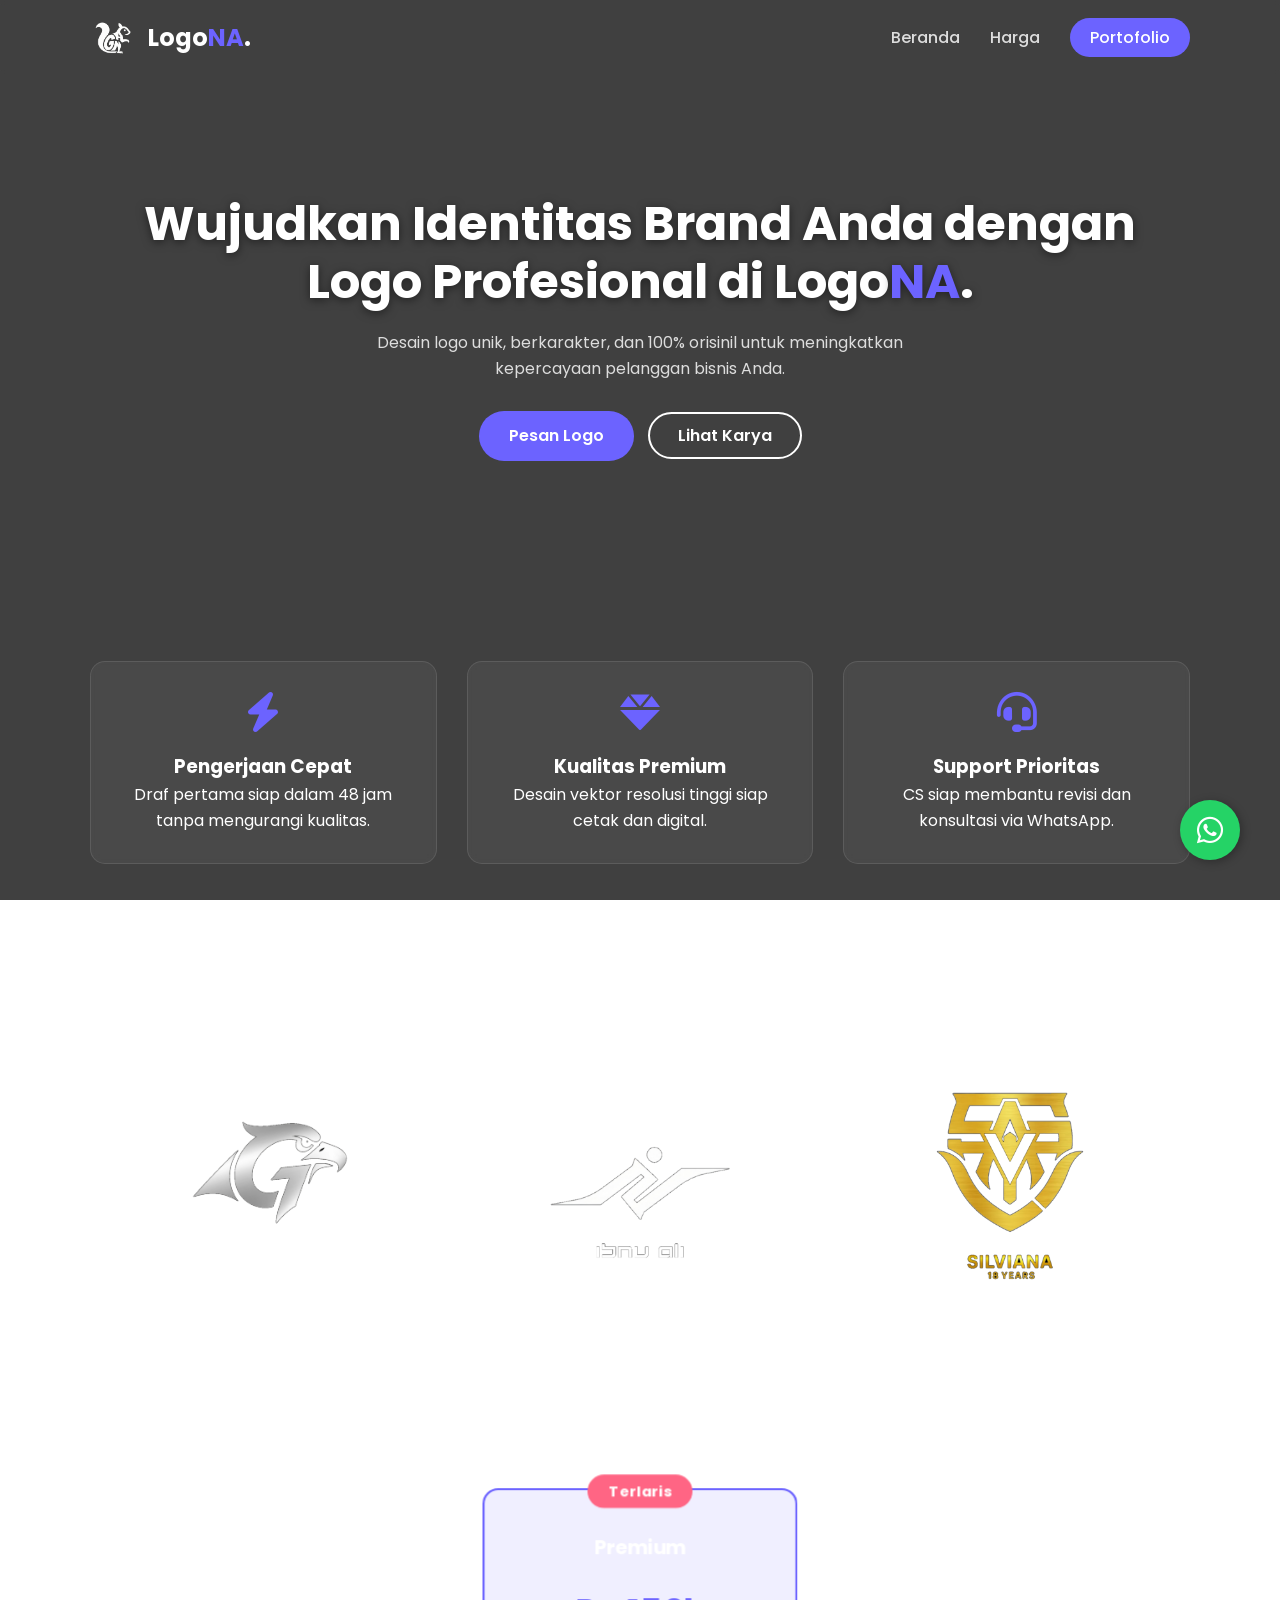
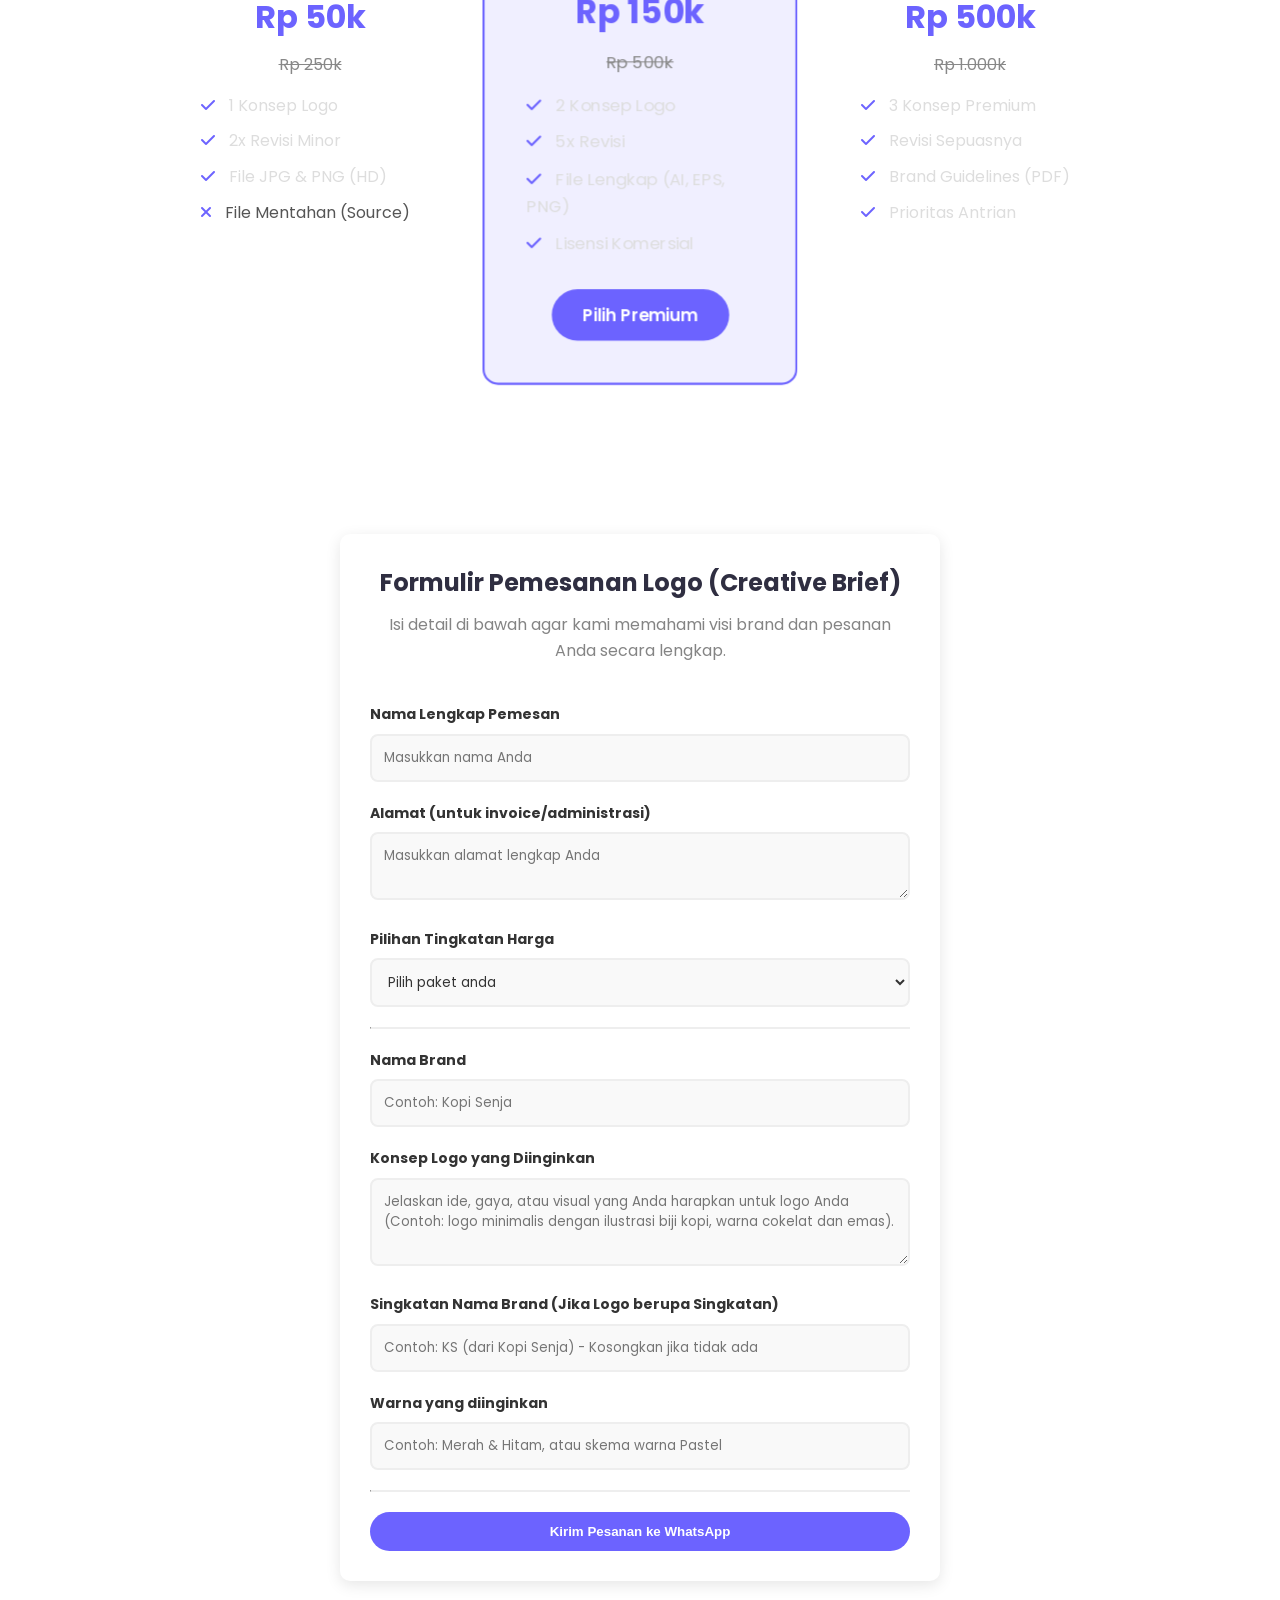
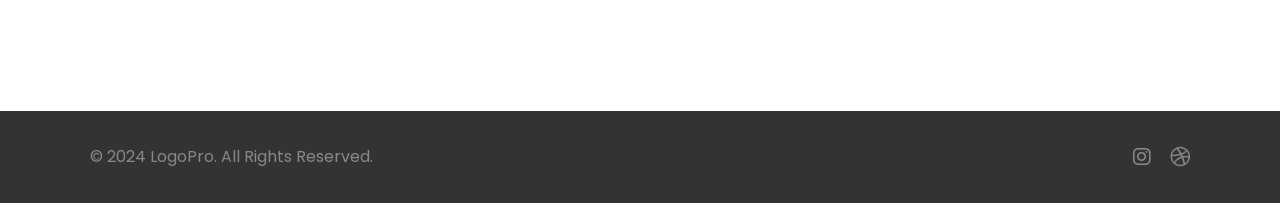
<file: index.html>
<!DOCTYPE html>
<html lang="id">
<head>
    <meta charset="UTF-8">
    <meta name="viewport" content="width=device-width, initial-scale=1.0">
    <title>LogoPro - Jasa Desain Logo Profesional</title>
    <link href="https://fonts.googleapis.com/css2?family=Poppins:wght@300;400;600;700&display=swap" rel="stylesheet">
    <link rel="stylesheet" href="https://cdnjs.cloudflare.com/ajax/libs/font-awesome/6.0.0/css/all.min.css">
    <link href="https://unpkg.com/aos@2.3.1/dist/aos.css" rel="stylesheet">
    <link rel="stylesheet" href="style.css"> 
</head>
<body>

    <header id="header">
        <div class="container">
            <div class="logo">
                <img src="logo.png" alt="Ikon Logo">
                <h1>Logo<span>NA</span>.</h1>
            </div>
            <nav>
                <ul>
                    <li><a href="#home">Beranda</a></li>
                    <li><a href="#pricing">Harga</a></li>
                    <li><a href="portofolio.html" class="btn-nav">Portofolio</a></li>
                </ul>
            </nav>
            <div class="menu-toggle"><i class="fas fa-bars"></i></div>
        </div>
    </header>

    <section id="home" class="hero">
        <div class="container hero-content" data-aos="fade-up">
            <h1>Wujudkan Identitas Brand Anda dengan Logo Profesional di Logo<span>NA</span>.</h1>
            <p>Desain logo unik, berkarakter, dan 100% orisinil untuk meningkatkan kepercayaan pelanggan bisnis Anda.</p>
            <div class="hero-buttons">
                <a href="#order" class="btn-primary">Pesan Logo</a>
                <a href="#karya" class="btn-secondary">Lihat Karya</a>
            </div>
        </div>
    </section>

    <section id="features" class="features">
        <div class="container">
            <div class="feature-box" data-aos="fade-up" data-aos-delay="100">
                <i class="fas fa-bolt"></i>
                <h3>Pengerjaan Cepat</h3>
                <p>Draf pertama siap dalam 48 jam tanpa mengurangi kualitas.</p>
            </div>
            <div class="feature-box" data-aos="fade-up" data-aos-delay="200">
                <i class="fas fa-gem"></i>
                <h3>Kualitas Premium</h3>
                <p>Desain vektor resolusi tinggi siap cetak dan digital.</p>
            </div>
            <div class="feature-box" data-aos="fade-up" data-aos-delay="300">
                <i class="fas fa-headset"></i>
                <h3>Support Prioritas</h3>
                <p>CS siap membantu revisi dan konsultasi via WhatsApp.</p>
            </div>
        </div>
    </section>

    <section id="karya" class="karya">
        <div class="container">
            <h2 class="section-title">Karya Terbaru</h2>
            <div class="portfolio-grid">
                <div class="portfolio-item" data-aos="zoom-in"><img src="logo grid.png" alt="Logo 1"></div>
                <div class="portfolio-item" data-aos="zoom-in"><img src="logona.png" alt="Logo 2"></div>
                <div class="portfolio-item" data-aos="zoom-in"><img src="logo nama.png" alt="Logo 3"></div>
            </div>
        </div>
    </section>

<section id="pricing" class="pricing">
    <div class="container">
        <h2 class="section-title">Pilih Tingkatan Anda</h2>
        <div class="pricing-grid">
            
            <div class="price-card" data-aos="flip-left">
                <h3>Dasar</h3> 
                <div class="price">Rp 50k</div>
                <div style="text-decoration: line-through; color: #888; font-size: 16px; margin-top: -10px; margin-bottom: 15px;">
                    Rp 250k
                </div>
                <ul>
                    <li><i class="fas fa-check"></i> 1 Konsep Logo</li>
                    <li><i class="fas fa-check"></i> 2x Revisi Minor</li>
                    <li><i class="fas fa-check"></i> File JPG & PNG (HD)</li>
                    <li class="disabled"><i class="fas fa-times"></i> File Mentahan (Source)</li>
                </ul>
                <a href="#order" class="btn-outline" onclick="pilihPaket('Dasar')">Pilih Dasar</a> 
            </div>

            <div class="price-card popular" data-aos="flip-left" data-aos-delay="100">
                <span class="badge">Terlaris</span>
                <h3>Premium</h3> 
                <div class="price">Rp 150k</div>
                <div style="text-decoration: line-through; color: #888; font-size: 16px; margin-top: -10px; margin-bottom: 15px;">
                    Rp 500k
                </div>
                <ul>
                    <li><i class="fas fa-check"></i> 2 Konsep Logo</li>
                    <li><i class="fas fa-check"></i> 5x Revisi</li>
                    <li><i class="fas fa-check"></i> File Lengkap (AI, EPS, PNG)</li>
                    <li><i class="fas fa-check"></i> Lisensi Komersial</li>
                </ul>
                <a href="#order" class="btn-primary" onclick="pilihPaket('Premium')">Pilih Premium</a> 
            </div>

            <div class="price-card" data-aos="flip-left" data-aos-delay="200">
                <h3>Pro</h3> 
                <div class="price">Rp 500k</div>
                <div style="text-decoration: line-through; color: #888; font-size: 16px; margin-top: -10px; margin-bottom: 15px;">
                    Rp 1.000k
                </div>
                <ul>
                    <li><i class="fas fa-check"></i> 3 Konsep Premium</li>
                    <li><i class="fas fa-check"></i> Revisi Sepuasnya</li>
                    <li><i class="fas fa-check"></i> Brand Guidelines (PDF)</li>
                    <li><i class="fas fa-check"></i> Prioritas Antrian</li>
                </ul>
                <a href="#order" class="btn-outline" onclick="pilihPaket('Pro')">Pilih Pro</a> 
            </div>

        </div>
    </div>
</section>

    <section id="order" class="order-section">
    <div class="container">
        <div class="form-wrapper" data-aos="fade-up">
            <h2>Formulir Pemesanan Logo (Creative Brief)</h2>
            <p>Isi detail di bawah agar kami memahami visi brand dan pesanan Anda secara lengkap.</p>
            <form id="logoForm"> 
                
                <div class="form-group">
                    <label>Nama Lengkap Pemesan</label>
                    <input type="text" id="namaLengkap" placeholder="Masukkan nama Anda" required>
                </div>

                <div class="form-group">
                    <label>Alamat (untuk invoice/administrasi)</label>
                    <textarea id="alamatLengkap" rows="2" placeholder="Masukkan alamat lengkap Anda" required></textarea>
                </div>

                <div class="form-group">
                    <label>Pilihan Tingkatan Harga</label>
                    <select id="pilihanTingkatan" required> 
                        <option value="">Pilih paket anda</option>
                        <option value="Dasar">Tingkatan Dasar (Low)</option>
                        <option value="Premium">Tingkatan Premium (Terlaris)</option>
                        <option value="Pro">Tingkatan Pro (Tertinggi)</option>
                    </select>
                </div>

                <hr style="border-top: 1px solid #eee; margin: 20px 0;">

                <div class="form-group">
                    <label>Nama Brand</label>
                    <input type="text" id="namaBrand" placeholder="Contoh: Kopi Senja" required>
                </div>

                <div class="form-group">
                    <label>Konsep Logo yang Diinginkan</label>
                    <textarea id="konsepLogo" rows="3" placeholder="Jelaskan ide, gaya, atau visual yang Anda harapkan untuk logo Anda (Contoh: logo minimalis dengan ilustrasi biji kopi, warna cokelat dan emas)." required></textarea>
                </div>

                <div class="form-group">
                    <label>Singkatan Nama Brand (Jika Logo berupa Singkatan)</label>
                    <input type="text" id="singkatanBrand" placeholder="Contoh: KS (dari Kopi Senja) - Kosongkan jika tidak ada">
                </div>
                
                <div class="form-group">
                    <label>Warna yang diinginkan</label>
                    <input type="text" id="warna" placeholder="Contoh: Merah & Hitam, atau skema warna Pastel">
                </div>
                
                <hr style="border-top: 1px solid #eee; margin: 20px 0;">

                
                
                <button type="submit" class="btn-primary full-width">Kirim Pesanan ke WhatsApp</button>
            </form>
        </div>
    </div>
</section>
    

    <footer>
        <div class="container footer-content">
            <p>&copy; 2024 LogoPro. All Rights Reserved.</p>
            <div class="socials">
                <a href="#"><i class="fab fa-instagram"></i></a>
                <a href="#"><i class="fab fa-dribbble"></i></a>
            </div>
        </div>
    </footer>

    <a href="https://wa.me/+6285812801300?text=Halo%20saya%20tertarik%20desain%20logo" class="float-wa" target="_blank">
        <i class="fab fa-whatsapp my-float"></i>
    </a>

    <script src="https://unpkg.com/aos@2.3.1/dist/aos.js"></script>
    <script src="script.js"></script> 
<script>
    // Inisialisasi AOS (Animate On Scroll)
    AOS.init({
        duration: 1000,
        once: true
    });
    
    // --- FUNGSI UTAMA: MENGISI PILIHAN PAKET SECARA OTOMATIS ---

    // Fungsi untuk otomatis memilih paket di form dan scroll
    function pilihPaket(jenisPaket) {
        // 1. Cari elemen dropdown (select) berdasarkan ID 'pilihanTingkatan'
        var dropdown = document.getElementById("pilihanTingkatan");
        
        // 2. Jika elemen ditemukan
        if (dropdown) {
            // Ubah nilai dropdown sesuai tombol yang diklik
            dropdown.value = jenisPaket;

            // 3. (Opsional) Beri efek visual pada form agar user sadar sudah terpilih
            dropdown.style.transition = "background-color 0.5s";
            dropdown.style.backgroundColor = "#e0f7fa"; // Warna biru muda
            
            // Kembalikan ke warna latar belakang normal setelah 1 detik
            setTimeout(function() {
                dropdown.style.backgroundColor = ""; 
            }, 1000);
            
             // Arahkan pandangan ke formulir setelah memilih paket
            document.getElementById('order').scrollIntoView({ behavior: 'smooth' });
        }
    }


    // --- FUNGSI WHATSAPP SUBMIT FORM ---
    
    // Nomor WhatsApp tujuan (Pastikan formatnya adalah kode negara + nomor tanpa tanda + atau spasi)
    const waNumber = "6285812801300"; 

    document.getElementById('logoForm').addEventListener('submit', function(event) {
        event.preventDefault(); // Mencegah submit form secara default (reload halaman)

        // Mengambil nilai dari setiap input
        const namaLengkap = document.getElementById('namaLengkap').value;
        const alamatLengkap = document.getElementById('alamatLengkap').value;
        const pilihanTingkatan = document.getElementById('pilihanTingkatan').value;
        const namaBrand = document.getElementById('namaBrand').value;
        const konsepLogo = document.getElementById('konsepLogo').value;
        // Menggunakan operator OR || untuk memberikan nilai default jika input kosong
        const singkatanBrand = document.getElementById('singkatanBrand').value || 'Tidak Ada';
        const warna = document.getElementById('warna').value || 'Tidak Spesifik';

        // Validasi sederhana (jika ada input required yang kosong)
        if (!namaLengkap || !alamatLengkap || pilihanTingkatan === "" || !namaBrand || !konsepLogo) {
            alert("Mohon lengkapi semua data yang bertanda wajib diisi (Nama, Alamat, Paket, Nama Brand, Konsep).");
            return;
        }

        // Menyusun pesan WhatsApp (gunakan %0A untuk baris baru)
        const message = 
            `*ORDER LOGO BARU (Creative Brief)*%0A%0A` +
            `=================================%0A%0A` +
            `*A. DATA PEMESAN*%0A` +
            `Nama Lengkap: ${namaLengkap}%0A` +
            `Alamat: ${alamatLengkap}%0A` +
            `Pilihan Paket: *${pilihanTingkatan}*%0A%0A` +
            `=================================%0A%0A` +
            `*B. DETAIL LOGO*%0A` +
            `Nama Brand: ${namaBrand}%0A` +
            `Singkatan Brand: ${singkatanBrand}%0A` +
            `Warna yang Diinginkan: ${warna}%0A%0A` +
            `*Konsep Logo (Brief)*:%0A` +
            `${konsepLogo}%0A%0A` +
            `=================================%0A%0A` +
            `*Mohon tunggu, Admin akan segera memproses pesanan Anda.*`;


        // Membuat URL WhatsApp
        const waURL = `https://wa.me/${waNumber}?text=${encodeURIComponent(message)}`;

        // Mengarahkan ke WhatsApp
        window.open(waURL, '_blank');
    });

    // Toggle Menu (jika ada)
    document.querySelector('.menu-toggle').addEventListener('click', function() {
        document.querySelector('nav ul').classList.toggle('active');
    });

</script>
</body>

</html>
</file>
<file: style.css>
/* Reset & Global */
:root {
    --primary: #6C63FF;
    --secondary: #2F2E41;
    --accent: #FF6584;
    --white: #ffffff;
    --glass: rgba(255, 255, 255, 0.1); /* Efek Kaca Transparan */
}

* {
    margin: 0;
    padding: 0;
    box-sizing: border-box;
}

body {
    font-family: 'Poppins', sans-serif;
    color: var(--white); /* Ubah semua tulisan jadi PUTIH agar terbaca di background gelap */
    line-height: 1.6;
    
    /* 1. BACKGROUND GAMBAR UTAMA (Di sini) */
    background: url('https://images.unsplash.com/photo-1497366216548-37526070297c?auto=format&fit=crop&w=1920&q=80') no-repeat center center fixed;
    background-size: cover;
    position: relative;
}

/* 2. LAPISAN HITAM TRANSPARAN (Overlay) */
/* Ini agar tulisan terbaca walau backgroundnya gambar ramai */
body::before {
    content: "";
    position: fixed;
    top: 0; left: 0; width: 100%; height: 100%;
    background: rgba(0, 0, 0, 0.75); /* Ubah 0.75 jika ingin lebih terang/gelap */
    z-index: -1;
}

.container {
    width: 90%;
    max-width: 1100px;
    margin: auto;
}

a { text-decoration: none; }
ul { list-style: none; }

/* Buttons */
.btn-primary {
    background: var(--primary);
    color: var(--white);
    padding: 12px 30px;
    border-radius: 50px;
    font-weight: 600;
    transition: 0.3s;
    display: inline-block;
    border: none;
}
.btn-primary:hover { background: #5a52d5; transform: translateY(-2px); box-shadow: 0 0 15px var(--primary); }

.btn-secondary {
    background: transparent;
    border: 2px solid var(--white); /* Border putih agar terlihat */
    color: var(--white);
    padding: 10px 28px;
    border-radius: 50px;
    font-weight: 600;
    margin-left: 10px;
    transition: 0.3s;
}
.btn-secondary:hover { background: var(--white); color: var(--primary); }

/* Header / Navbar (TRANSPARAN) */
header {
    background: transparent; /* Transparan total */
    padding: 20px 0;
    position: sticky;
    top: 0;
    z-index: 1000;
    backdrop-filter: blur(2px); /* Sedikit blur agar estetik */
}

header .container {
    display: flex;
    justify-content: space-between;
    align-items: center;
}

/* Logo Style */
.logo {
    display: flex;
    align-items: center;
    gap: 10px;
    text-decoration: none;
}
.logo img {
    height: 35px;
    width: auto;
    object-fit: contain;
}
.logo h1 {
    font-size: 24px;
    color: var(--white); /* Tulisan logo jadi putih */
    margin: 0;
    line-height: 1;
}
.logo span { color: var(--primary); }

nav ul { display: flex; align-items: center; gap: 30px; }
nav a { color: #ddd; font-weight: 500; transition: 0.3s; }
nav a:hover { color: var(--primary); }
.btn-nav { background: var(--primary); color: white !important; padding: 8px 20px; border-radius: 20px; }

/* Hero Section (TRANSPARAN) */
.hero {
    padding: 120px 0;
    text-align: center;
    background: transparent; /* Tidak ada background */
}
.hero h1 { font-size: 3rem; margin-bottom: 20px; line-height: 1.2; text-shadow: 0 2px 10px rgba(0,0,0,0.5); }
.hero span { color: var(--primary); }
.hero p { max-width: 600px; margin: 0 auto 30px; color: #ddd; }

/* Features (TRANSPARAN / GLASS EFFECT) */
.features { padding: 80px 0; background: transparent; }
.features .container { display: flex; gap: 30px; justify-content: center; flex-wrap: wrap; }
.feature-box {
    flex: 1;
    min-width: 250px;
    text-align: center;
    padding: 30px;
    border-radius: 15px;
    /* Efek Kaca (Glassmorphism) agar ikon terlihat tapi tetap transparan */
    background: rgba(255, 255, 255, 0.05); 
    border: 1px solid rgba(255, 255, 255, 0.1);
    backdrop-filter: blur(5px);
}
.feature-box i { font-size: 40px; color: var(--primary); margin-bottom: 20px; }

/* Portfolio (TRANSPARAN) */
.portfolio { padding: 80px 0; background: transparent; }
.section-title { text-align: center; margin-bottom: 50px; font-size: 2rem; color: var(--white); }
.portfolio-grid {
    display: grid;
    grid-template-columns: repeat(auto-fit, minmax(250px, 1fr));
    gap: 20px;
}
/* --- BAGIAN 1: TATA LETAK GRID & POSISI TENGAH (Kode Baru) --- */

/* 1. Wadah Utama: Mengatur menjadi 3 kolom */
.portfolio-grid {
    display: grid;
    /* Kunci utamanya di sini: repeat(3, 1fr) artinya paksa jadi 3 kolom sama rata */
    grid-template-columns: repeat(3, 1fr);
    /* Jarak antar item (opsional, agar tidak terlalu dempet) */
    gap: 10px;
    /* Memastikan seluruh grid berada di tengah container induknya */
    justify-content: center;
    padding: 20px 0; /* Tambahan padding atas bawah agar rapi */
}

/* 2. Item Pembungkus Gambar: Mengatur agar gambar di dalamnya ke tengah */
.portfolio-item {
    /* Kita gunakan Flexbox di sini khusus untuk menengahkan gambar yang lebarnya cuma 70% */
    display: flex;
    justify-content: center; /* Menengahkan secara horizontal */
    align-items: center;     /* Menengahkan secara vertikal */
}


/* --- BAGIAN 2: GAYA GAMBAR (Kode Asli Anda) --- */
/* Tidak ada perubahan di sini, kecuali penambahan 'display: block' */

.portfolio-item img {
    width: 65%; /* Gambar hanya mengambil 70% dari kolomnya */
    /* Penting: tambahkan height auto agar gambar tidak gepeng */
    height: auto;
    /* Tambahan: display block sering membantu menghilangkan celah aneh di bawah gambar */
    display: block;
    border-radius: 10px;
    transition: 0.3s;
    border: 2px solid rgba(255,255,255,0.1);
}

.portfolio-item:hover img {
    transform: scale(1.02);
    /* Pastikan variabel --primary sudah didefinisikan di CSS Anda */
    border-color: var(--primary, blue); /* Saya tambah warna cadangan 'blue' jika var error */
}
/* Pricing (TRANSPARAN / GLASS) */
.pricing { padding: 80px 0; }
.pricing-grid { display: flex; gap: 30px; justify-content: center; flex-wrap: wrap; }
.price-card {
    /* Efek Kaca Transparan */
    background: rgba(255, 255, 255, 0.05);
    border: 1px solid rgba(255, 255, 255, 0.1);
    backdrop-filter: blur(5px);
    
    padding: 40px;
    border-radius: 15px;
    text-align: center;
    width: 300px;
    position: relative;
    color: white;
}
.price-card.popular {
    border: 2px solid var(--primary);
    background: rgba(108, 99, 255, 0.1); /* Sedikit ungu transparan */
    transform: scale(1.05);
    z-index: 2;
}
.badge {
    position: absolute; top: -15px; left: 50%; transform: translateX(-50%);
    background: var(--accent); color: white; padding: 5px 20px;
    border-radius: 20px; font-size: 14px; font-weight: bold;
}
.price-card .price { font-size: 2rem; font-weight: bold; margin: 20px 0; color: var(--primary); }
.price-card ul { text-align: left; margin-bottom: 30px; }
.price-card ul li { margin-bottom: 10px; color: #ddd; }
.price-card ul li i { margin-right: 10px; color: var(--primary); }
.price-card ul li.disabled { color: #555; }
.btn-outline {
    display: inline-block; padding: 10px 30px; border-radius: 50px;
    border: 1px solid var(--white); color: var(--white); transition: 0.3s;
}
.btn-outline:hover { background: var(--white); color: var(--secondary); }

/* --- BAGIAN ORDER (TIDAK TRANSPARAN / KECUALI INI) --- */
.order-section { 
    padding: 80px 0; 
    background: transparent; /* Sectionnya transparan, TAPI kotaknya solid */
}

.form-wrapper { 
    max-width: 700px; 
    margin: auto; 
    
    /* MEMBUAT LATAR BELAKANG PUTIH SOLID */
    background: #ffffff; 
    color: #333; /* Tulisan di dalam form jadi hitam lagi agar terbaca */
    
    padding: 40px;
    border-radius: 20px;
    box-shadow: 0 20px 50px rgba(0,0,0,0.5); /* Bayangan tebal biar menonjol */
}

.form-wrapper h2 { text-align: center; margin-bottom: 10px; color: var(--secondary); }
.form-wrapper p { text-align: center; margin-bottom: 40px; opacity: 0.8; color: #666; }

.form-group { margin-bottom: 20px; }
.form-group label { display: block; margin-bottom: 8px; font-size: 14px; font-weight: bold; }

/* Input field style */
.form-group input, .form-group select, .form-group textarea {
    width: 100%; padding: 12px; border-radius: 8px; 
    border: 2px solid #eee; /* Border abu */
    font-family: inherit;
    background: #f9f9f9;
    color: #333;
}
.form-group input:focus, .form-group select:focus, .form-group textarea:focus {
    outline: none;
    border-color: var(--primary);
    background: #fff;
}
.full-width { width: 100%; border: none; cursor: pointer; }
/* ---------------------------------------------------- */


/* Footer */
footer { 
    background: rgba(0, 0, 0, 0.8); /* Gelap transparan */
    color: #888; padding: 30px 0; text-align: center; margin-top: 50px; 
}
.footer-content { display: flex; justify-content: space-between; align-items: center; }
.socials a { color: #888; margin-left: 15px; font-size: 20px; transition: 0.3s; }
.socials a:hover { color: var(--primary); }

/* Floating WhatsApp */
.float-wa {
    position: fixed; width: 60px; height: 60px; bottom: 40px; right: 40px;
    background-color: #25d366; color: #FFF; border-radius: 50px;
    text-align: center; font-size: 30px; box-shadow: 2px 2px 10px rgba(0,0,0,0.3);
    z-index: 100; display: flex; align-items: center; justify-content: center;
    transition: 0.3s;
}
.float-wa:hover { transform: scale(1.1); background-color: #20b857; }

/* Mobile Responsive */
.menu-toggle { display: none; font-size: 24px; cursor: pointer; color: white; }
@media (max-width: 768px) {
    .menu-toggle { display: block; }
    nav ul {
        display: none; flex-direction: column; position: absolute;
        top: 70px; left: 0; width: 100%; 
        background: rgba(0,0,0,0.9); /* Menu HP jadi gelap */
        padding: 20px; box-shadow: 0 5px 10px rgba(0,0,0,0.1);
    }
    nav ul.active { display: flex; }
    .hero h1 { font-size: 2rem; }
    .pricing-grid { flex-direction: column; align-items: center; }
    .logo img { height: 30px; }
    .form-wrapper { padding: 20px; width: 95%; }
}


/* --- STYLE PROFIL DESAINER (PENGGANTI PORTOFOLIO) --- */
.profile-section {
    padding: 100px 0;
    background: #fff; /* Atau ganti #f9f9f9 jika ingin agak abu */
}

.profile-wrapper {
    display: flex;
    align-items: center;
    gap: 50px; /* Jarak antara foto dan teks */
    justify-content: center;
}

/* Mengatur Foto Profil */
.profile-image {
    flex: 1;
    max-width: 400px;
    position: relative;
}

.profile-image img {
    width: 100%;
    border-radius: 20px;
    box-shadow: 20px 20px 0px var(--primary); /* Efek bayangan kotak warna */
    transition: 0.3s;
}

.profile-image:hover img {
    transform: translateY(-5px);
    box-shadow: 10px 10px 0px var(--primary);
}

/* Mengatur Teks Profil */
.profile-content {
    flex: 1;
    max-width: 600px;
}

.profile-content .subtitle {
    color: var(--primary);
    font-weight: 700;
    text-transform: uppercase;
    letter-spacing: 1px;
    font-size: 14px;
    display: block;
    margin-bottom: 10px;
}

.profile-content h2 {
    font-size: 3rem;
    margin-bottom: 20px;
    color: var(--secondary);
    line-height: 1.1;
}

.profile-content .bio {
    font-size: 16px;
    color: #666;
    margin-bottom: 30px;
    line-height: 1.8;
}

/* Statistik Kecil (Tahun Pengalaman, dll) */
.profile-stats {
    display: flex;
    gap: 40px;
    margin-bottom: 30px;
    border-top: 1px solid #eee;
    padding-top: 20px;
}

.stat-item h3 {
    font-size: 2rem;
    color: var(--primary);
    margin-bottom: 5px;
}

.stat-item p {
    font-size: 13px;
    color: #888;
    text-transform: uppercase;
    font-weight: 600;
}

/* Responsif untuk HP (Gambar di atas, teks di bawah) */
@media (max-width: 768px) {
    .profile-wrapper {
        flex-direction: column;
        text-align: center;
    }
    
    .profile-image {
        max-width: 300px;
        margin-bottom: 30px;
    }
    
    .profile-image img {
        box-shadow: 10px 10px 0px var(--primary); /* Bayangan lebih kecil di HP */
    }

    .profile-stats {
        justify-content: center;
        gap: 20px;
    }
    
    .profile-content h2 {
        font-size: 2.5rem;
    }
}


/* Di dalam file style.css Anda */

.form-wrapper {
    /* Atur lebar maksimum yang Anda inginkan */
    max-width: 600px; 
    
    /* Gunakan margin: 0 auto; agar div tetap berada di tengah halaman */
    margin: 0 auto; 
    
    /* Aturan lain yang mungkin sudah ada (misalnya padding, box-shadow, dll.) */
    padding: 30px;
    border-radius: 10px;
    box-shadow: 0 4px 15px rgba(0, 0, 0, 0.1);
    background-color: #fff;
}

/* Jika Anda memiliki media query untuk tampilan mobile, pastikan max-width diatur ke 100% */
@media (max-width: 768px) {
    .form-wrapper {
        max-width: 100%; /* Agar form tetap penuh di layar kecil */
        margin: 0 15px; /* Tambahkan sedikit margin samping */
        padding: 20px;
    }
}
</file>
